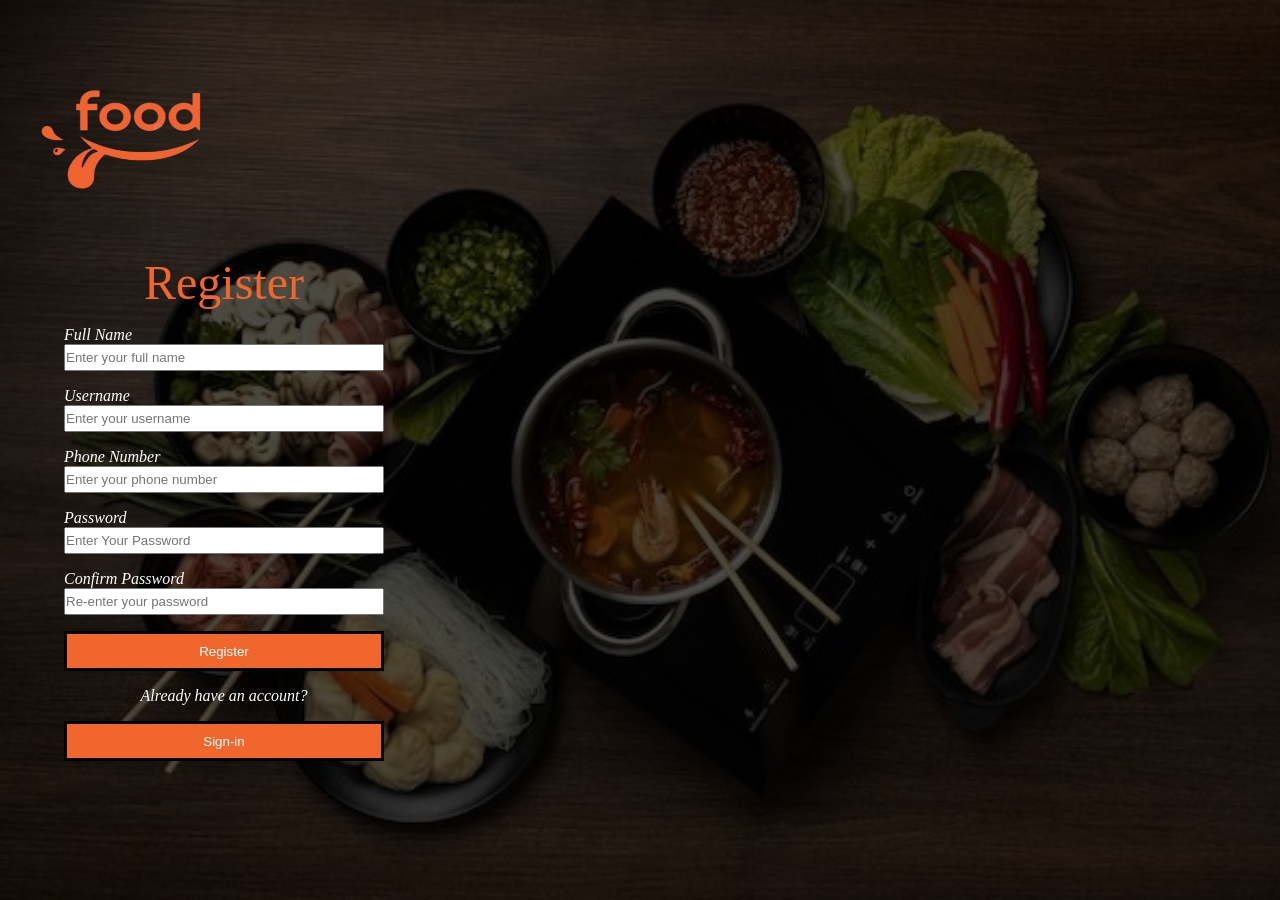
<file: index.html>
<!DOCTYPE html>
<html lang="en">
<head>
    <meta charset="UTF-8">
    <meta name="viewport" content="width=device-width, initial-scale=1.0">
    <title>Registration-Page</title>
    <link rel="stylesheet" href="style.css">
</head>
<body>
      <img src="./images/food-logo-removebg.png" alt="" class="food-logo">
        <div class="container">
            <div class="register-text">Register</div>
            <div class="gap"><div class=" text-color">Full Name</div>
            <input type="text" class="input content-width gap fullname" placeholder="Enter your full name" ></div>
            <div class="gap"><div class="text-color">Username</div>
            <input type="text" class="input content-width gap username" placeholder="Enter your username" ></div>
            <div class="gap"><div class=" text-color">Phone Number</div>
            <input type="tel" class="input content-width gap phone-number" placeholder="Enter your phone number" ></div>
            <div class="Pas"><div class="text-color">Password</div>
            <input type="password"  class="input content-width password" placeholder="Enter Your Password"></div>
            <div class="Pas"><div class="text-color">Confirm Password</div>
            <input type="password" class="input content-width confirm-password" placeholder="Re-enter your password" ></div>
            
            <!-- <div class="hr content-width">.</div> -->

            <a href="" class="content-width">
                <button class="btn-register content-width">Register</button>
            </a>
               
             
            

            <div class="or text-color">Already have an account?</div>

            <a href="login.html" class="content-width">
                <button class="btn-sign content-width">Sign-in</button>
            </a>
                
            
           
            <!-- <img src="/images/hd-rm.food.png" alt=""> -->
        </div>
        <script src="R&L.js"></script>
</body>
</html>
</file>
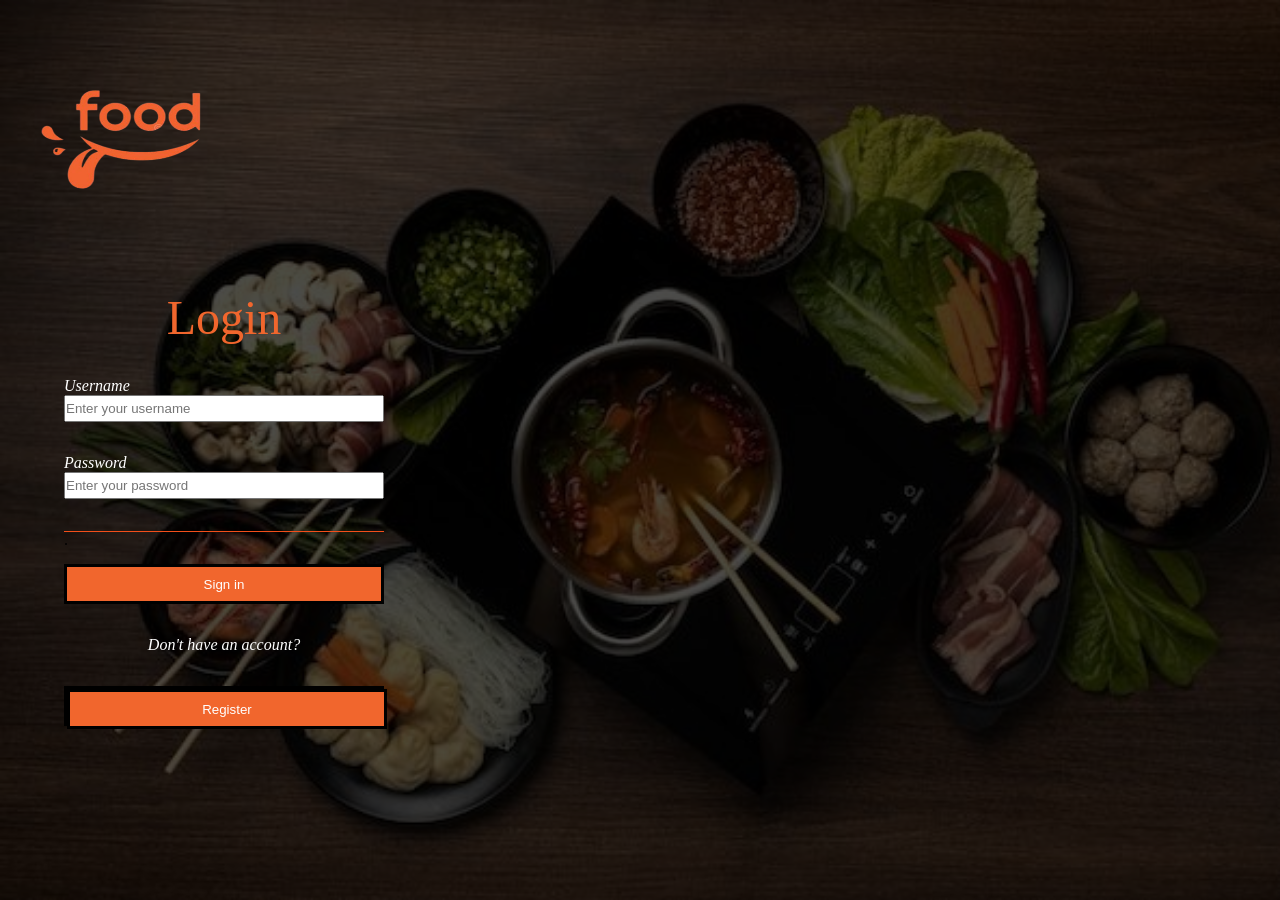
<file: login.html>
<!DOCTYPE html>
<html lang="en">
<head>
    <meta charset="UTF-8">
    <meta name="viewport" content="width=device-width, initial-scale=1.0">
    <title>Login-Page</title>
    <link rel="stylesheet" href="login.css">
</head>
<body>
      <img src="./images/food-logo-removebg.png" alt="" class="food-logo">
        <div class="container">
            <div class="login-text">Login</div>
            <div class="Em gap"><div class=" l-username text-color">Username</div>
            <input type="text" placeholder="Enter your username" class="input content-width gap login-username"></div>
            <div class="Pas"><div class="pass text-color">Password</div>
            <input type="password" placeholder="Enter your password" class="input content-width l-password login-password"></div>
            
            <div class="hr content-width">.</div>
            <a href="" class="content-width">
                <button class=" btn-sign content-width" >Sign in</button>
            </a>
               
            
            <div class="or text-color">Don't have an account?</div>

            <a href="index.html" id="btn-parent" class="content-width">
                <button class="btn-sign content-width">Register</button>
            </a>
            
                

            
            <!-- <img src="/images/hd-rm.food.png" alt=""> -->
        </div>
        <script src="R&L.js"></script>
        
</body>
</html>
</file>
<file: style.css>
*{
    margin: 0px;
    padding: 0px;
    box-sizing: border-box;
}
body{
    background-image:url(./images/Free\ Photo\ _\ Top\ view\ over\ hotpot\ dishes.jpeg);
    background-size: cover;
    background-repeat: no-repeat;
    position: relative;
    background-size: cover;
    border: 4px;
    height: 100vh;
   }
   body::before{
    content: '';
    position: absolute;
    top: 0;
    left: 0;
    width: 100%;
    height: 100%;
    background-color:rgba(0, 0,0, 0.7) ;
    z-index: -1;
    pointer-events: none; 
   }
   .food-logo{
    
    margin: 0px;
    width: 17rem;
    height: 26%;
    margin-top: 1rem;
    padding: 0px;
    padding-top: 0px;
    border: hidden;
    justify-self: end;
   }
   .container{
    display: flex;
    flex-direction: column;
    width: 35%;
    height: 60%;
    justify-content: center;
    align-items: center;
    justify-self: center;
    /* background-color: #191919; */
    margin-bottom: 2rem;
    padding-bottom: 2rem;
    border-radius: 5%;
    align-content: center;
    gap: 1rem;
    
   }
   .input{
    height: 1.7rem;
   }
   .btn-sign{
    background-color: #F1662D;
    border: solid black;
    /* border-radius: 35%; */
    height: 2.5rem;
    color: white;
    cursor: pointer;
   }
   .btn-register{
    background-color: #F1662D;
    border: solid black;
    height: 2.5rem;
    /* border-radius: 40%; */
    color: white;
    cursor: pointer;
    
   }
   button:hover{
    background-color: #F34F1A;
    width: 100%;
    height: 2rem;
   }
   .content-width{
    width: 20rem;
   }
   .register-text{
    color: #F1662D;
    font-size: 3em;
   }
   /* .d-flex {
    display: flex;
    gap: 8rem;
    
   } */
    .hr{
        height: 1px;
        background-color: #F34F1A;
        
    }
   .text-color{
    color: white;
    font-style: italic;
    font-family: Georgia, 'Times New Roman', Times, serif;
   }
</file>
<file: login.css>
*{
    margin: 0px;
    padding: 0px;
    box-sizing: border-box;
}
body{
    background-image:url(./images/Free\ Photo\ _\ Top\ view\ over\ hotpot\ dishes.jpeg);
    background-size: cover;
    background-repeat: no-repeat;
    position: relative;
    background-size: cover;
    border: 4px;
    height: 100vh;
   }
   body::before{
    content: '';
    position: absolute;
    top: 0;
    left: 0;
    width: 100%;
    height: 100%;
    background-color:rgba(0, 0,0, 0.7) ;
    z-index: -1;
    pointer-events: none; 
   }
   .food-logo{
    
    margin: 0px;
    width: 17rem;
    height: 26%;
    margin-top: 1rem;
    padding: 0px;
    padding-top: 0px;
    border: hidden;
    justify-self: end;
   }
   .container{
    display: flex;
    flex-direction: column;
    width: 35%;
    height: 60%;
    justify-content: center;
    align-items: center;
    justify-self: center;
    /* background-color: #191919; */
    margin-bottom: 2rem;
    padding-bottom: 2rem;
    border-radius: 5%;
    align-content: center;
    gap: 2rem;
    
   }
   .input{
    height: 1.7rem;
   }
   .btn-sign{
     background-color: #F1662D;
    border: solid black;
    /* border-radius: 35%; */
    height: 2.5rem;
    color: white;
    cursor: pointer; 
   }
   #btn-parent{
     background-color: #F1662D;
    border: solid black;
    /* border-radius: 35%; */
    height: 2.5rem;
    color: white;
    cursor: pointer; 
   }
   .btn-register{
    background-color: #F1662D;
    border: solid black;
    height: 2.5rem;
    /* border-radius: 40%; */
    color: white;
    cursor: pointer;
    
   }
   button:hover{
    background-color: #F34F1A;
    width: 100%;
    height: 2rem;
   }
   .content-width{
    width: 20rem;
   }
   .login-text{
    color: #F1662D;
    font-size: 3em;
   }
   /* .d-flex {
    display: flex;
    gap: 8rem;
    
   } */
    .hr{
        height: 1.5px;
        background-color: #F34F1A;
        
    }
   .text-color{
    color: white;
    font-style: italic;
    font-family: Georgia, 'Times New Roman', Times, serif;
   }
</file>
